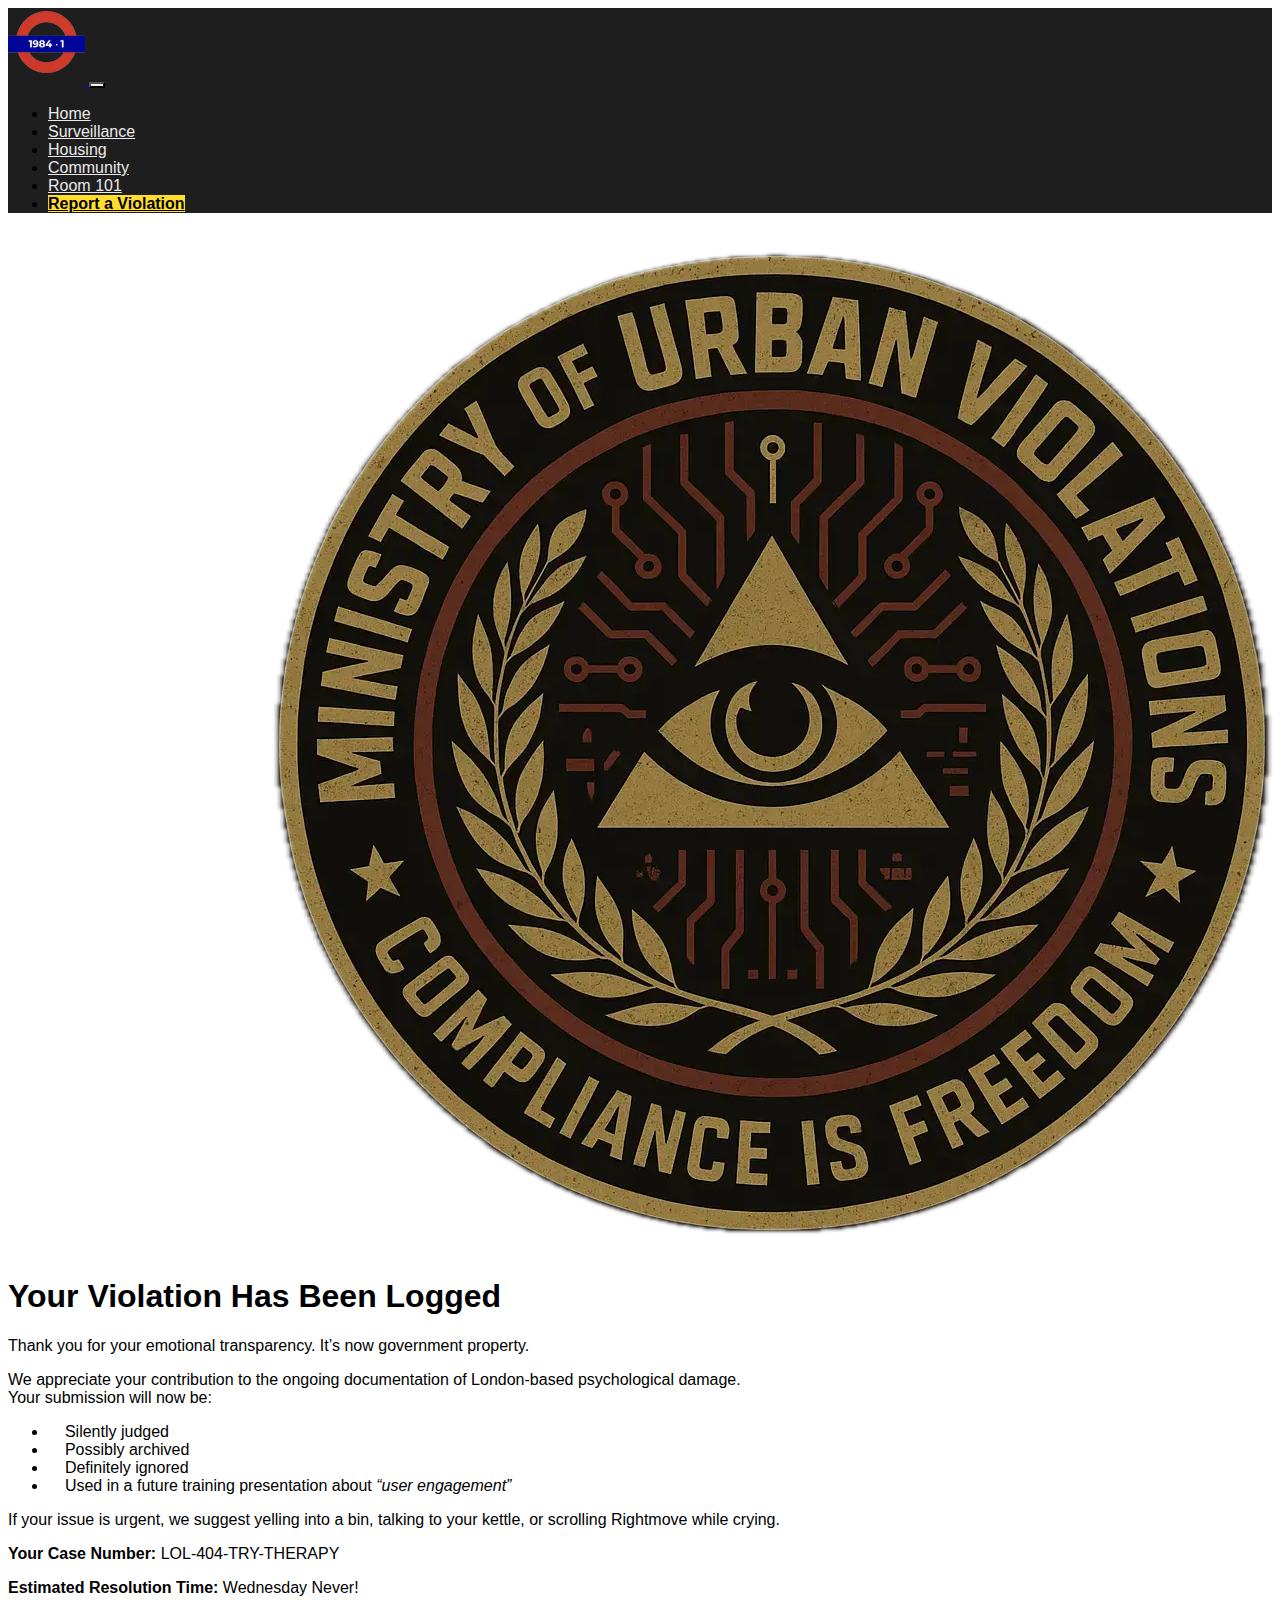
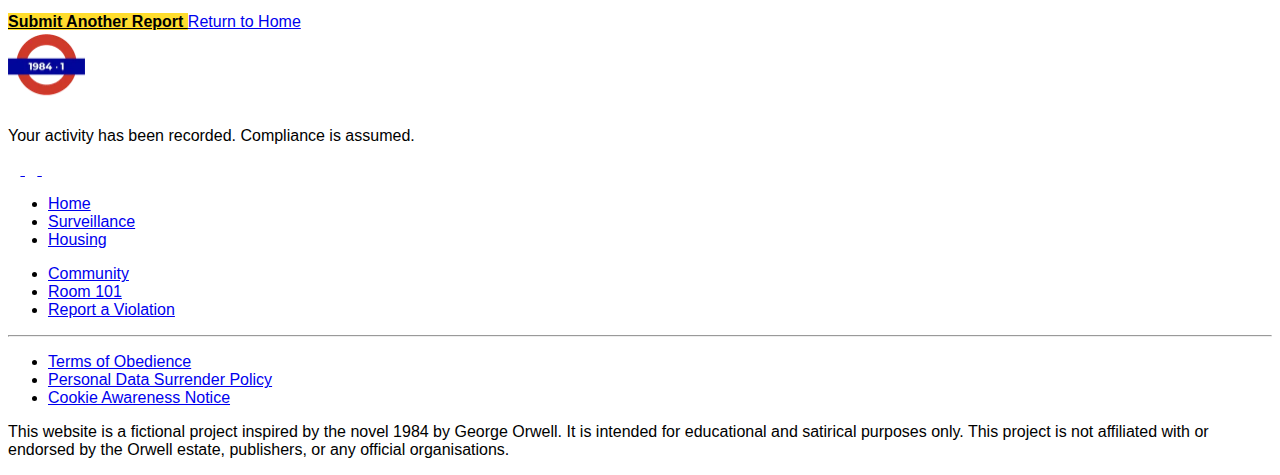
<file: form-confirmation.html>
<!DOCTYPE html>
<html lang="en">

<head>
    <meta charset="UTF-8">
    <meta name="viewport" content="width=device-width, initial-scale=1.0">

    <meta http-equiv="Content-Security-Policy" content="default-src 'self'; script-src 'self' https://cdn.jsdelivr.net https://cdnjs.cloudflare.com; style-src 'self' https://cdn.jsdelivr.net https://cdnjs.cloudflare.com; img-src 'self'; font-src https://fonts.googleapis.com https://fonts.gstatic.com">
    
    <meta name="description" content="1984.1 is a satarical website which explores the Orwellian themes through the lens of a modern London. This responsive site blends humour and horror to reflect on technology, authority, and everyday compliance.">
    <meta name="keywords" content="1984 parody, Orwell satire, dystopian, websit,London surveillance, modern dystopia, big brother parody, satire design, dark humour, Orwellian themes, public sector satire, civil obedience, civil service, obediance culture, digital surveillance">
    <meta name="author" content="Leanne Bedeau-Rogers">
    <title>Violation Logged | Ministry of Urban Violations</title>

    <!-- Favicons generated from favico.ico -->
    <link rel="apple-touch-icon" sizes="180x180" href="assets/favicons/apple-touch-icon.png" type="image/x-icon">
    <link rel="android-chrome-192x192" sizes="192x192" href="assets/favicons/android-chrome-192x192.png" type="image/x-icon">
    <link rel="android-chrome-512x512" sizes="512x512" href="assets/favicons/android-chrome-512x512.png" type="image/x-icon">
    <link rel="icon" sizes="16x16" href="assets/favicons/favicon-16x16.png" type="image/x-icon">
    <link rel="icon" sizes="32x32" href="assets/favicons/favicon-32x32.png" type="image/x-icon">

    <!-- Fontawesome link -->
    <link rel="stylesheet" href="https://cdnjs.cloudflare.com/ajax/libs/font-awesome/6.7.2/css/all.min.css" integrity="sha512-Evv84Mr4kqVGRNSgIGL/F/aIDqQb7xQ2vcrdIwxfjThSH8CSR7PBEakCr51Ck+w+/U6swU2Im1vVX0SVk9ABhg==" crossorigin="anonymous" referrerpolicy="no-referrer">

    <!-- Bootstrap 5 CSS link -->
    <link href="https://cdn.jsdelivr.net/npm/bootstrap@5.3.6/dist/css/bootstrap.min.css" rel="stylesheet" integrity="sha384-4Q6Gf2aSP4eDXB8Miphtr37CMZZQ5oXLH2yaXMJ2w8e2ZtHTl7GptT4jmndRuHDT" crossorigin="anonymous" onload="this.media='all'">

    <!-- Custom CSS link -->
    <link rel="stylesheet" href="assets/css/style.css">

</head>

<body class="d-flex flex-column min-vh-100">
    <!-- Navigation bar -->
    <nav id="navbar" class="navbar navbar-expand-lg bg-dark sticky-top" data-bs-theme="dark">
        <div class="container-xl px-5">
            <a class="navbar-brand" href="index.html">
                <img src="assets/images/1984-1-logo.webp" alt="1984.1 logo" class="logo">
            </a>

            <button class="navbar-toggler" type="button" data-bs-toggle="collapse"
                data-bs-target="#navbarSupportedContent" aria-controls="navbarSupportedContent" aria-expanded="false"
                aria-label="Toggle navigation">
                <span class="navbar-toggler-icon"></span>
            </button>

            <div class="collapse navbar-collapse" id="navbarSupportedContent">
                <ul class="navbar-nav ms-auto">
                    <li class="nav-item">
                        <a class="nav-link" href="index.html">Home</a>
                    </li>

                    <li class="nav-item">
                        <a class="nav-link" href="index.html#surveillance-intro">
                            Surveillance
                        </a>
                    </li>

                    <li class="nav-item">
                        <a class="nav-link" href="index.html#housing-intro">
                            Housing
                        </a>
                    </li>

                    <li class="nav-item">
                        <a class="nav-link" href="index.html#community-intro">
                            Community
                        </a>
                    </li>

                    <li class="nav-item">
                        <a class="nav-link" href="index.html#room-101-intro">
                            Room 101
                        </a>
                    </li>

                    <li class="nav-item">
                        <a class="nav-link btn primary-cta btn-block" href="index.html#report-a-violation-form">
                            Report a Violation
                        </a>
                    </li>
                </ul>
            </div>
        </div>
    </nav>

    <header>
        <div class="container text-center">
            <img src="assets/images/ministry-seal.webp" alt="Circular emblem reads 'Ministry of Urban Violations, Compliance is Freedom' with an eye inside a triangle, ciruit patterns, and laurel leaves, conveying surveillance." class="img-fluid ministry-seal">

            <h1 class="mt-3 mb-3">
                Your Violation Has Been Logged
            </h1>

            <p class="lead">
                Thank you for your emotional transparency. It’s now government property.
            </p>

            <p class="lead">
                We appreciate your contribution to the ongoing documentation of London-based psychological damage.<br>
                Your submission will now be:
            </p>
        </div>
    </header>

    <main>
        <section id="form-confirmation" class="section text-light text-center">
            <div class="container">
                <div class="card p-4 shadow">
                    <ul class="list-unstyled">
                        <li>
                            <i class="fa-solid fa-eye-slash"></i> Silently judged
                        </li>

                        <li>
                            <i class="fa-solid fa-box-archive"></i> Possibly archived
                        </li>

                        <li>
                            <i class="fa-solid fa-xmark"></i> Definitely ignored
                        </li>

                        <li>
                            <i class="fa-solid fa-chalkboard-user"></i> Used in a future training presentation about <em>“user engagement”</em>
                        </li>
                    </ul>

                    <p>
                        If your issue is urgent, we suggest yelling into a bin, talking to your kettle, or scrolling
                        Rightmove while crying.
                    </p>
                </div>

                <div class="confirmation-meta p-3 mt-3">
                    <p>
                        <strong>Your Case Number:</strong> LOL-404-TRY-THERAPY
                    </p>

                    <p>
                        <strong>Estimated Resolution Time:</strong> Wednesday Never!
                    </p>
                </div>

                <div class="d-flex flex-column flex-md-row justify-content-center align-items-center gap-3 mt-4">
                    <a href="index.html#report-a-violation-form" class="btn primary-cta btn-block">
                        Submit Another Report
                    </a>

                    <a href="index.html" class="btn secondary-cta btn-block">
                        Return to Home
                    </a>
                </div>
            </div>
        </section>
    </main>

    <footer id="footer" class="mt-auto bg-dark py-4 px-4">
        <div class="container-xl">
            <div class="container-md">
                <div class="row align-items-center">
                    <div class="col-12 col-md-6">
                        <!-- Logo -->
                        <img src="assets/images/1984-1-logo.webp" alt="1984.1 Logo" class="logo">

                        <!-- Compliance message -->
                        <p>
                            Your activity has been recorded. Compliance is
                            assumed.
                        </p>

                        <!-- Social media links -->
                        <div class="social-links">
                            <a href="https://www.facebook.com" target="_blank" rel="noopener" aria-label="Visit our facebook page.">
                                <i class="fa-brands fa-facebook"></i>
                            </a>

                            <a href="https://www.instagram.com" target="_blank" rel="noopener" aria-label="Visit our instagram page.">
                                <i class="fa-brands fa-instagram"></i>
                            </a>

                            <a href="https://www.tiktok.com/explore" target="_blank" rel="noopener" aria-label="Visit our tiktok page.">
                                <i class="fa-brands fa-tiktok"></i>
                            </a>
                        </div>
                    </div>

                    <div class="col-12 col-md-6">
                        <div class="row">
                            <!-- Site Navigation -->
                            <div class="col-6">
                                <ul class="list-unstyled mb-0 text-md-end">
                                    <li>
                                        <a href="index.html">
                                            Home
                                        </a>
                                    </li>

                                    <li>
                                        <a href="index.html#surveillance-intro">
                                            Surveillance
                                        </a>
                                    </li>

                                    <li>
                                        <a href="index.html#housing-intro">
                                            Housing
                                        </a>
                                    </li>
                                </ul>
                            </div>

                            <div class="col-12 col-md-6">
                                <ul class="list-unstyled mb-0 text-md-end">
                                    <li>
                                        <a href="index.html#community-intro">
                                            Community
                                        </a>
                                    </li>

                                    <li>
                                        <a href="index.html#room-101-intro">
                                            Room 101
                                        </a>
                                    </li>

                                    <li>
                                        <a href="index.html#report-a-violation-form">
                                            Report a Violation
                                        </a>
                                    </li>
                                </ul>
                            </div>
                        </div>
                    </div>

                    <!-- Divider -->
                    <hr class="border-black my-4">

                    <div>
                        <ul class="legal-links small d-md-flex flex-md-row list-unstyled gap-3 justify-content-end">
                            <li>
                                <a href="#">
                                    Terms of Obedience
                                </a>
                            </li>
                            <li>
                                <a href="#">
                                    Personal Data Surrender Policy
                                </a>
                            </li>
                            <li>
                                <a href="#">
                                    Cookie Awareness Notice
                                </a>
                            </li>
                        </ul>

                        <p class="small">
                            This website is a fictional project inspired by the novel 1984 by George Orwell. It is intended for educational and satirical purposes only. This project is not affiliated with or endorsed by the Orwell estate, publishers, or any official organisations.
                        </p>
                    </div>
                </div>
            </div>
        </div>
    </footer>

    <!-- Bootstrap 5 JS link -->
    <script src="https://cdn.jsdelivr.net/npm/bootstrap@5.3.6/dist/js/bootstrap.bundle.min.js"
        integrity="sha384-j1CDi7MgGQ12Z7Qab0qlWQ/Qqz24Gc6BM0thvEMVjHnfYGF0rmFCozFSxQBxwHKO" crossorigin="anonymous"
        defer></script>
</body>

</html>
</file>
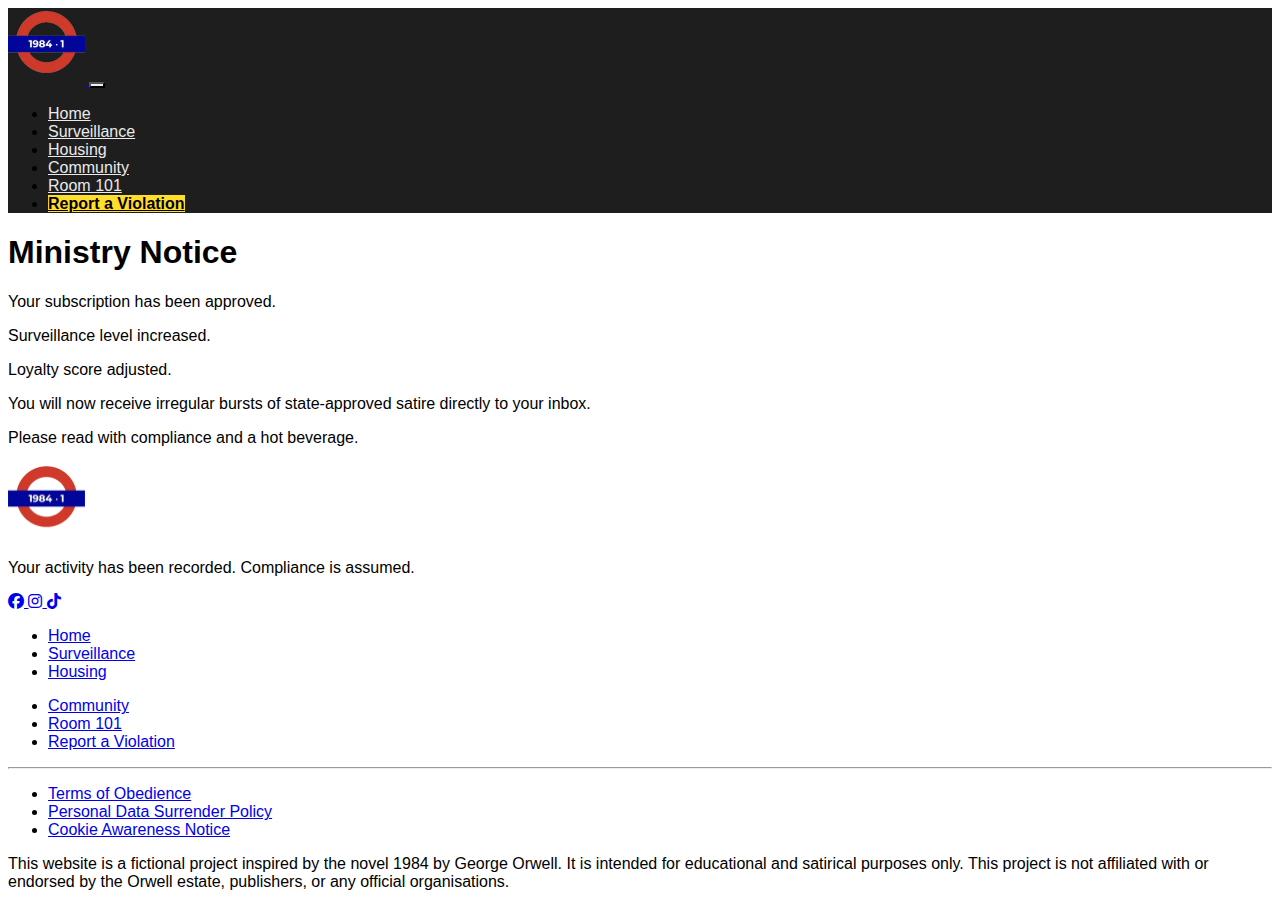
<file: join-the-broadcast-confirmation.html>
<!DOCTYPE html>
<html lang="en">
<head>
    <meta charset="UTF-8">
    <meta name="viewport" content="width=device-width, initial-scale=1.0">

    <!-- <meta http-equiv="Content-Security-Policy" content="default-src 'self'; script-src 'self' https://cdn.jsdelivr.net https://cdnjs.cloudflare.com; style-src 'self' https://cdn.jsdelivr.net https://cdnjs.cloudflare.com; img-src 'self'; font-src https://fonts.googleapis.com https://fonts.gstatic.com"> -->

    <meta name="description" content="1984.1 is a satarical website which explores the Orwellian themes through the lens of a modern London. This responsive site blends humour and horror to reflect on technology, authority, and everyday compliance.">
    <meta name="keywords" content="1984 parody, Orwell satire, dystopian, websit,London surveillance, modern dystopia, big brother parody, satire design, dark humour, Orwellian themes, public sector satire, civil obedience, civil service, obediance culture, digital surveillance">
    <meta name="author" content="Leanne Bedeau-Rogers">
    <title>Broadcast Confirmed — Thank You for Your Compliance | 1984.1</title>

    <!-- Favicons generated from favico.ico -->
    <link rel="apple-touch-icon" sizes="180x180" href="assets/favicons/apple-touch-icon.png" type="image/x-icon">
    <link rel="android-chrome-192x192" sizes="192x192" href="assets/favicons/android-chrome-192x192.png" type="image/x-icon">
    <link rel="android-chrome-512x512" sizes="512x512" href="assets/favicons/android-chrome-512x512.png" type="image/x-icon">
    <link rel="icon" sizes="16x16" href="assets/favicons/favicon-16x16.png" type="image/x-icon">
    <link rel="icon" sizes="32x32" href="assets/favicons/favicon-32x32.png" type="image/x-icon">

    <!-- Fontawesome link -->
    <link rel="stylesheet" href="https://cdnjs.cloudflare.com/ajax/libs/font-awesome/6.7.2/css/all.min.css" integrity="sha512-Evv84Mr4kqVGRNSgIGL/F/aIDqQb7xQ2vcrdIwxfjThSH8CSR7PBEakCr51Ck+w+/U6swU2Im1vVX0SVk9ABhg==" crossorigin="anonymous" referrerpolicy="no-referrer">

    <!-- Bootstrap 5 CSS link -->
    <link href="https://cdn.jsdelivr.net/npm/bootstrap@5.3.6/dist/css/bootstrap.min.css" rel="stylesheet" integrity="sha384-4Q6Gf2aSP4eDXB8Miphtr37CMZZQ5oXLH2yaXMJ2w8e2ZtHTl7GptT4jmndRuHDT" crossorigin="anonymous" onload="this.media='all'">

    <!-- Custom CSS link -->
    <link rel="stylesheet" href="assets/css/style.css">

</head>

<body class="d-flex flex-column min-vh-100">
    <!-- Navigation bar -->
    <nav id="navbar" class="navbar navbar-expand-lg bg-dark sticky-top" data-bs-theme="dark">
        <div class="container-xl px-5">
            <a class="navbar-brand" href="index.html">
                <img src="assets/images/1984-1-logo.webp" alt="1984.1 logo" class="logo">
            </a>

            <button class="navbar-toggler" type="button"    data-bs-toggle="collapse"
                data-bs-target="#navbarSupportedContent" aria-controls="navbarSupportedContent" aria-expanded="false"
                aria-label="Toggle navigation">
                <span class="navbar-toggler-icon"></span>
            </button>

            <div class="collapse navbar-collapse" id="navbarSupportedContent">
                <ul class="navbar-nav ms-auto">
                    <li class="nav-item">
                        <a class="nav-link" href="index.html">
                            Home
                        </a>
                    </li>

                    <li class="nav-item">
                        <a class="nav-link" href="index.html#surveillance-intro">
                            Surveillance
                        </a>
                    </li>

                    <li class="nav-item">
                        <a class="nav-link" href="index.html#housing-intro">
                            Housing
                        </a>
                    </li>

                    <li class="nav-item">
                        <a class="nav-link" href="index.html#community-introl">
                            Community
                        </a>
                    </li>

                    <li class="nav-item">
                        <a class="nav-link" href="index.html#room-101-intro">
                            Room 101
                        </a>
                    </li>

                    <li class="nav-item">
                        <a class="nav-link btn primary-cta btn-block" href="index.html#report-a-violation-form">
                            Report a Violation
                        </a>
                    </li>
                </ul>
            </div>
        </div>
    </nav>

    <main>
        <h1 class="text-center">
            Ministry Notice
        </h1>

        <p class="text-center">
            Your subscription has been approved.
        </p>

        <p class="text-center">
            Surveillance level increased.
        </p>
        
        <p class="text-center">
            Loyalty score adjusted.
        </p>
        
        <p class="text-center">
            You will now receive irregular bursts of state-approved satire   directly to your inbox.
        </p>

        <p class="text-center">
            Please read with compliance and a hot beverage.
        </p>
    </main>

    <footer id="footer" class="mt-auto bg-dark py-4 px-4">
        <div class="container-xl">
            <div class="container-md">
                <div class="row align-items-center">
                    <div class="col-12 col-md-6">
                        <!-- Logo -->
                        <img src="assets/images/1984-1-logo.webp" alt="1984.1 Logo" class="logo">

                        <!-- Compliance message -->
                        <p>
                            Your activity has been recorded. Compliance is
                            assumed.
                        </p>

                        <!-- Social media links -->
                        <div class="social-links">
                            <a href="https://www.facebook.com" target="_blank" rel="noopener" aria-label="Visit our facebook page.">
                                <i class="fa-brands fa-facebook"></i>
                            </a>
                            
                            <a href="https://www.instagram.com" target="_blank" rel="noopener" aria-label="Visit our instagram page.">
                                <i class="fa-brands fa-instagram"></i>
                            </a>
                            
                            <a href="https://www.tiktok.com/explore" target="_blank" rel="noopener" aria-label="Visit our tiktok page.">
                                <i class="fa-brands fa-tiktok"></i>
                            </a>
                        </div>
                    </div>

                    <div class="col-12 col-md-6">
                        <div class="row">
                            <!-- Site Navigation -->
                            <div class="col-6">
                                <ul class="list-unstyled mb-0 text-md-end">
                                    <li>
                                        <a href="index.html">
                                            Home
                                        </a>
                                    </li>

                                    <li>
                                        <a href="index.html#surveillance-intro">
                                            Surveillance
                                        </a>
                                    </li>
                                    
                                    <li>
                                        <a href="index.html#housing-intro">
                                            Housing
                                        </a>
                                    </li>
                                </ul>
                            </div>

                            <div class="col-12 col-md-6">
                                <ul class="list-unstyled mb-0 text-md-end">
                                    <li>
                                        <a href="index.html#community-intro">
                                            Community
                                        </a>
                                    </li>
                                    
                                    <li>
                                        <a href="index.html#room-101-intro">
                                            Room 101
                                        </a>
                                    </li>
                                    
                                    <li>
                                        <a href="index.html#report-a-violation-form">
                                            Report a Violation
                                        </a>
                                    </li>
                                </ul>
                            </div>
                        </div>
                    </div>

                    <!-- Divider -->
                    <hr class="border-black my-4">

                    <div>
                        <ul class="legal-links small d-md-flex flex-md-row list-unstyled gap-3 justify-content-end">
                            <li>
                                <a href="#">
                                    Terms of Obedience
                                </a>
                            </li>
                            
                            <li>
                                <a href="#">
                                    Personal Data Surrender Policy
                                </a>
                            </li>
                            
                            <li>
                                <a href="#">
                                    Cookie Awareness Notice
                                </a>
                            </li>
                        </ul>

                        <p class="small">
                            This website is a fictional project inspired by the novel 1984 by George Orwell. It is intended for educational and satirical purposes only. This project is not affiliated with or endorsed by the Orwell estate, publishers, or any official organisations.
                        </p>
                    </div>
                </div>
            </div>
        </div>
    </footer>

    <!-- Bootstrap 5 JS link -->
    <script src="https://cdn.jsdelivr.net/npm/@popperjs/core@2.11.8/dist/umd/popper.min.js" integrity="sha384-I7E8VVD/ismYTF4hNIPjVp/Zjvgyol6VFvRkX/vR+Vc4jQkC+hVqc2pM8ODewa9r" crossorigin="anonymous"></script>
    <script src="https://cdn.jsdelivr.net/npm/bootstrap@5.3.6/dist/js/bootstrap.min.js" integrity="sha384-RuyvpeZCxMJCqVUGFI0Do1mQrods/hhxYlcVfGPOfQtPJh0JCw12tUAZ/Mv10S7D" crossorigin="anonymous"></script>
</body>
</html>
</file>
<file: assets/css/style.css>
:root {
    --primary-font: 'Inter', sans-serif;  /* use for main text */
    --secondary-font: 'Unica One', sans-serif;  /* use for header text */

    --page-bg: #1E1E1E; 
    --primary-text: #EAEAEA;
    --link-text: #2F80ED;
    --alerts: #B11226;
    --cta-text: #000;
    --ctas-highlights: #FFDD2D;
}

/* General Styles */
body {
    font-family: var(--primary-font);
}

h1,
h2,
h3 {
    font-family: var(--secondary-font);
}

/* Custom buttons */
.primary-cta {
    background-color: var(--ctas-highlights);
    border-radius: 0;
    color: var(--cta-text) !important; /* add important so it isnt overridden */
    font-weight: 700;
}

.primary-cta:hover {
    background-color: transparent;
    color: var(--ctas-highlights) !important;  /* add important to force rule */
    border: 1px solid var(--ctas-highlights);
}

/* Nav bar styles */
#navbar {
    background-color: var(--page-bg);   /* match bg-color to page colour */
}

.logo {
    width: 4.8rem;
    height: 4.8rem;
}

#navbar .navbar-toggler {
    border-radius: 0;   /* remove Bootstraps default border-radius */
}

#navbar .nav-link {
    color: var(--primary-text);
}

#navbar .nav-link:hover {
    color: var(--ctas-highlights);
}

#navbar .active {
    text-decoration: underline;
}
</file>
